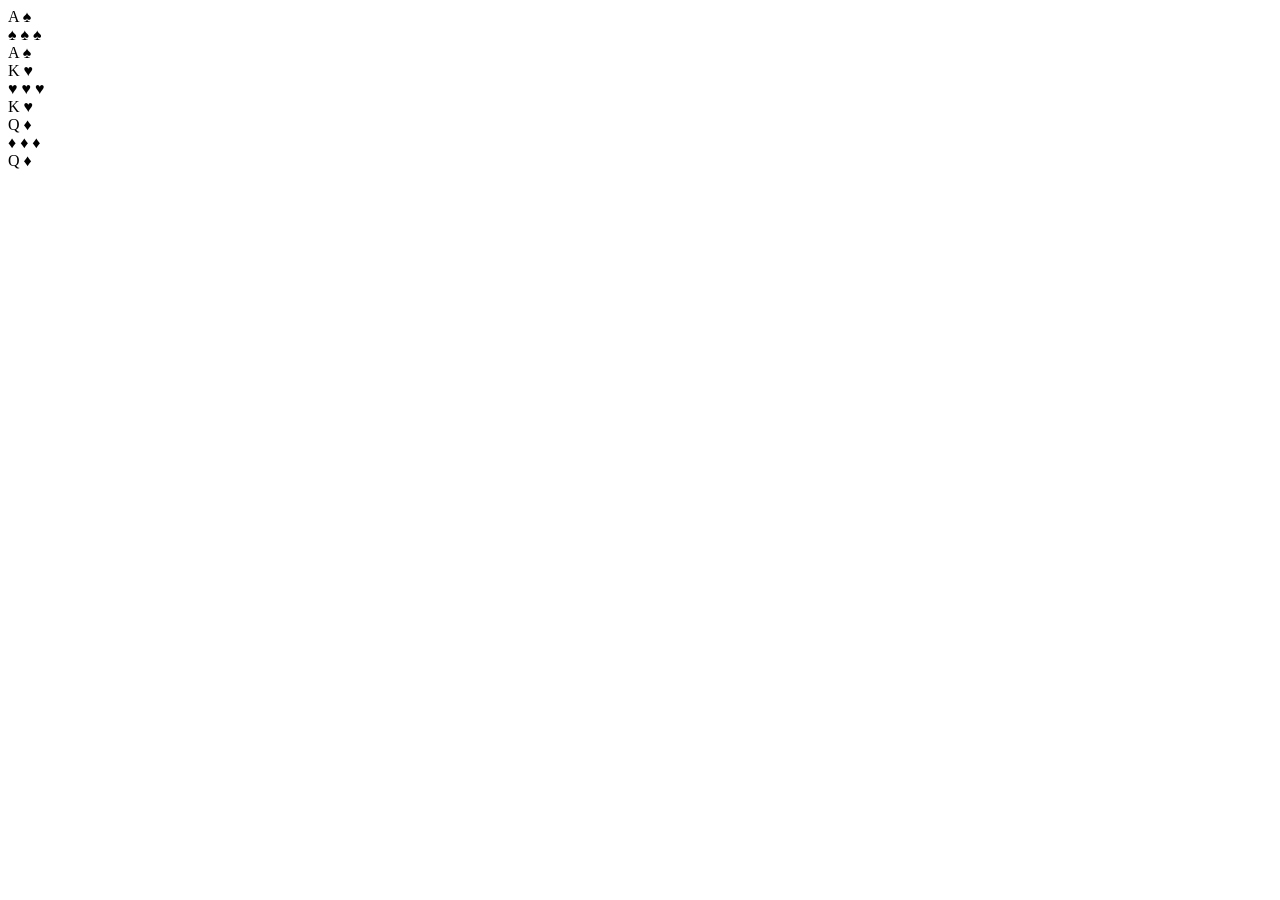
<file: Exp13/index.html>
<!DOCTYPE html>
 <html lang="en">
 <head>
 <meta charset="UTF-8">
 <meta name="viewport" content="width=devicewidth, initial-scale=1.0">
 <title>Playing Cards</title>
 <link rel="stylsheet" href="style.css">
 </head>

 <body>
 <main id="playing-cards">

 <!-- Card 1 -->
 <div class="card">
 <div class="left">A ♠</div>
 <div class="middle">
 <span>♠</span>
 <span>♠</span>
 <span>♠</span>
 </div>
 <div class="right">A ♠</div>
 </div>

 <!-- Card 2 -->
 <div class="card">
 <div class="left">K ♥</div>
 <div class="middle">
 <span>♥</span>
 <span>♥</span>
 <span>♥</span>
 </div>
 <div class="right">K ♥</div>
 </div>

 <!-- Card 3 -->
 <div class="card">
 <div class="left">Q ♦</div>
 <div class="middle">
 <span>♦</span>
 <span>♦</span>
 <span>♦</span>
 </div>
 <div class="right">Q ♦</div>
 </div>

 </main>

 </body>

 </html>
</file>
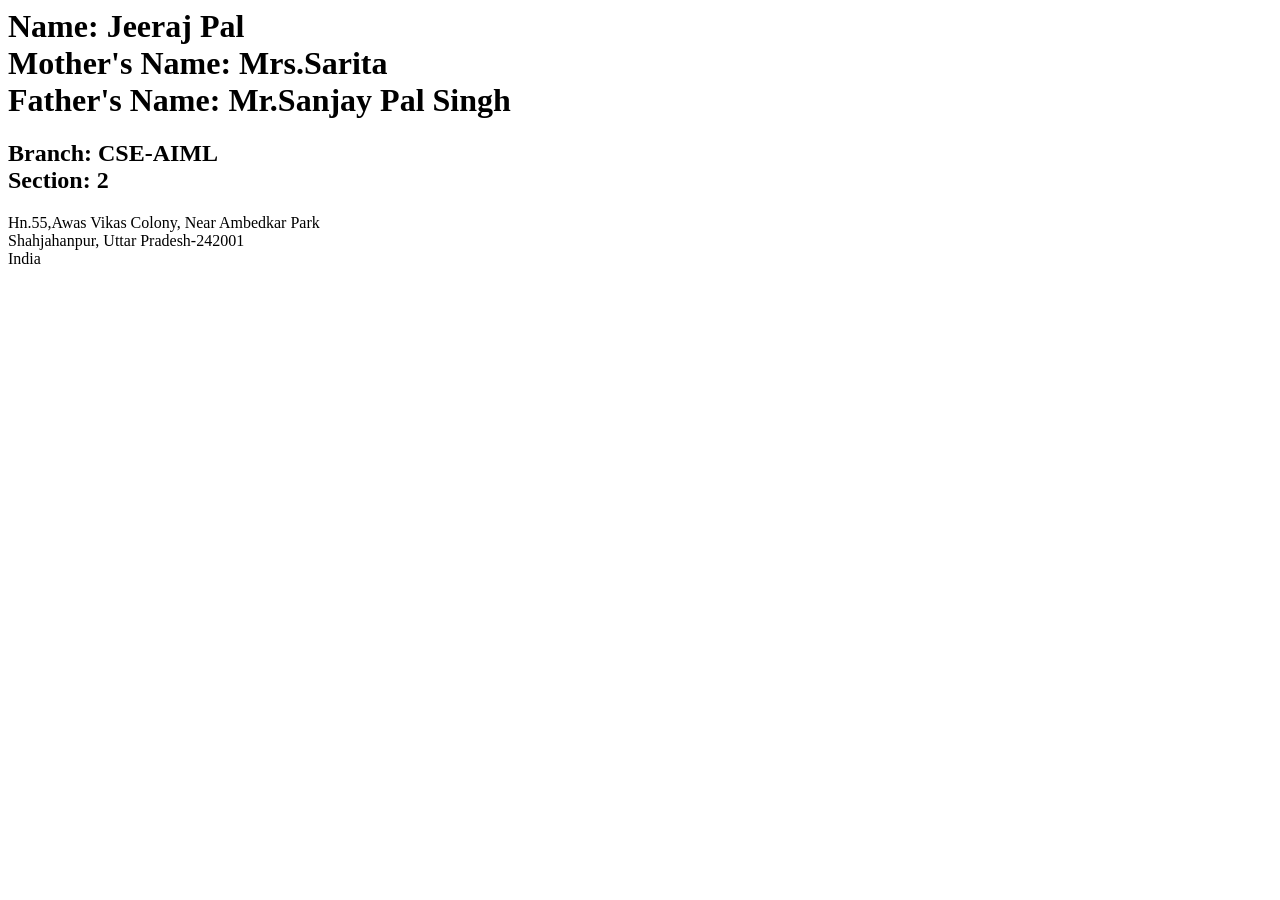
<file: Assignment.html>
<html>
    <head>
        <title>My First HTML page</title>
    </head>
    <body>
        <h1>Name: Jeeraj Pal<br/>
        Mother's Name: Mrs.Sarita<br/>
        Father's Name: Mr.Sanjay Pal Singh</h1>
        <h2>Branch: CSE-AIML<br/>
            Section: 2</h2>
        <p>Hn.55,Awas Vikas Colony, Near Ambedkar Park<br/>
             Shahjahanpur, Uttar Pradesh-242001<br/>
             India
        </p>
        
    </body>
</html>
</file>
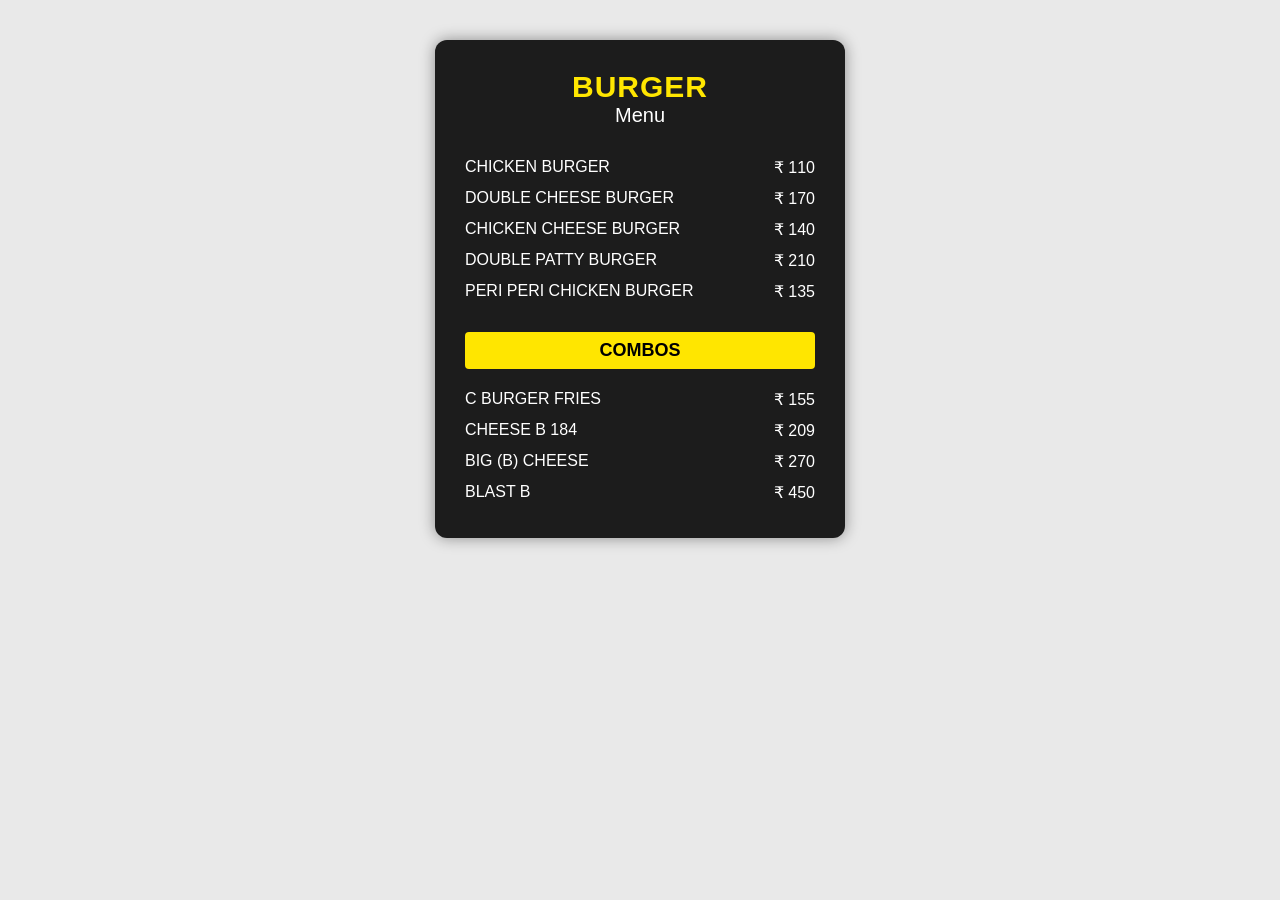
<file: burger.html>
<!DOCTYPE html>
<html>
<head>
    <title>Burger Menu</title>
</head>
<body style="background-color:#e9e9e9; font-family:Arial, sans-serif; display:flex; justify-content:center; margin-top:40px;">

    <div style="width:350px; background:#1c1c1c; color:white; padding:30px; border-radius:12px; box-shadow:0px 0px 15px rgba(0,0,0,0.4);">

        <div style="text-align:center; font-size:30px; color:#ffe600; font-weight:bold; letter-spacing:1px;">
            BURGER
        </div>

        <div style="text-align:center; font-size:20px; margin-bottom:25px;">
            Menu
        </div>

        <div style="display:flex; justify-content:space-between; padding:6px 0; font-size:16px;">
            <span>CHICKEN BURGER</span>
            <span>₹ 110</span>
        </div>

        <div style="display:flex; justify-content:space-between; padding:6px 0; font-size:16px;">
            <span>DOUBLE CHEESE BURGER</span>
            <span>₹ 170</span>
        </div>

        <div style="display:flex; justify-content:space-between; padding:6px 0; font-size:16px;">
            <span>CHICKEN CHEESE BURGER</span>
            <span>₹ 140</span>
        </div>

        <div style="display:flex; justify-content:space-between; padding:6px 0; font-size:16px;">
            <span>DOUBLE PATTY BURGER</span>
            <span>₹ 210</span>
        </div>

        <div style="display:flex; justify-content:space-between; padding:6px 0; font-size:16px;">
            <span>PERI PERI CHICKEN BURGER</span>
            <span>₹ 135</span>
        </div>

        <div style="background:#ffe600; color:black; text-align:center; font-weight:bold; padding:8px; margin:25px 0 15px 0; border-radius:4px; font-size:18px;">
            COMBOS
        </div>

        <div style="display:flex; justify-content:space-between; padding:6px 0; font-size:16px;">
            <span>C BURGER FRIES</span>
            <span>₹ 155</span>
        </div>

        <div style="display:flex; justify-content:space-between; padding:6px 0; font-size:16px;">
            <span>CHEESE B 184</span>
            <span>₹ 209</span>
        </div>

        <div style="display:flex; justify-content:space-between; padding:6px 0; font-size:16px;">
            <span>BIG (B) CHEESE</span>
            <span>₹ 270</span>
        </div>

        <div style="display:flex; justify-content:space-between; padding:6px 0; font-size:16px;">
            <span>BLAST B</span>
            <span>₹ 450</span>
        </div>
    </div>
</body>
</html>
</file>
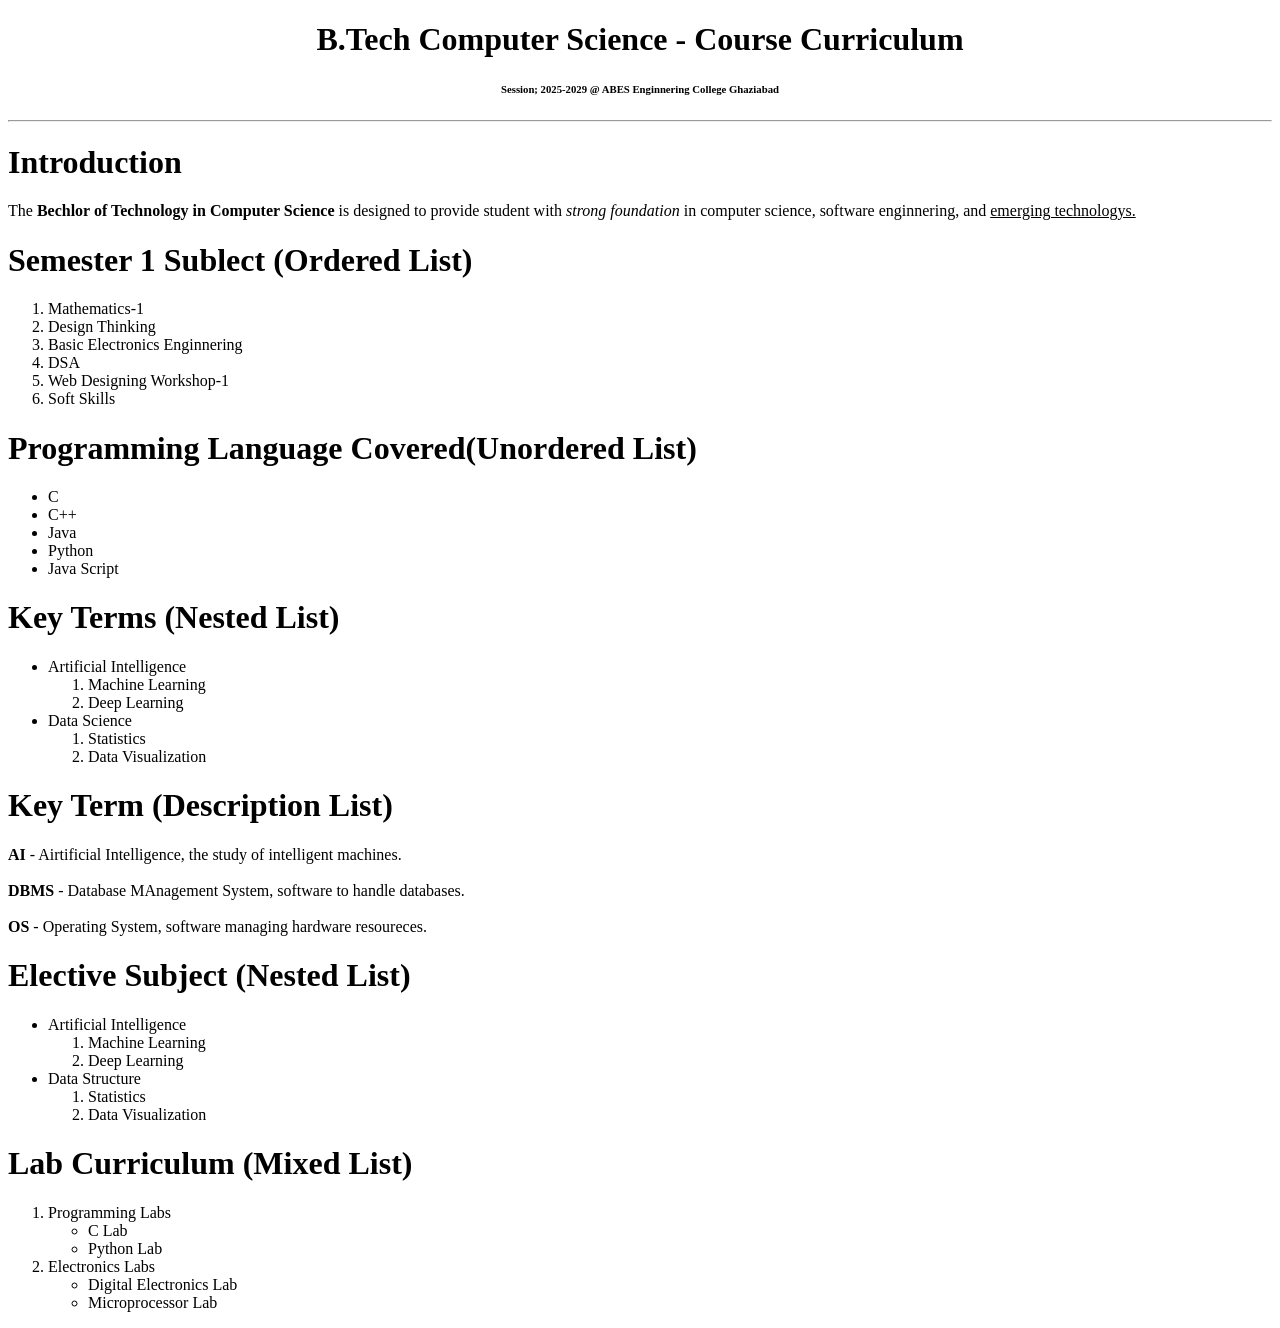
<file: Experiment1.html>
<!DOCTYPE html>
<html lang="en">
<head>
    <meta charset="UTF-8">
    <meta name="viewport" content="width=device-width, initial-scale=1.0">
    <title>Document</title>
</head>
<body>
    <h1 align="center">
        B.Tech Computer Science - Course Curriculum</h1>
    <h6 align="center">Session; 2025-2029 @ ABES Enginnering College Ghaziabad</h6>
    <hr>
    <h1>Introduction</h1>
    <p>The <b>Bechlor of Technology in Computer Science</b> is designed to provide student with
         <i>strong foundation  </i>in computer science, software enginnering, and <u>emerging technologys.</u> </p>
    <h1> Semester 1 Sublect (Ordered List)</h1>
    <ol>
        <li> Mathematics-1 </li>
        <li> Design Thinking</li>
        <li> Basic Electronics Enginnering </li>
        <li> DSA </li>
        <li> Web Designing Workshop-1 </li>
        <li> Soft Skills </li>
    </ol>
    <h1>Programming Language Covered(Unordered List)</h1>
    <ul>
        <li>C</li>
        <li>C++</li>
        <li>Java</li>
        <li>Python</li>
        <li>Java Script</li>
    </ul>
    <h1>Key Terms (Nested List)</h1>
    <ul>
        <li>Artificial Intelligence</li>
            <ol>
                <li>Machine Learning</li>
                <li>Deep Learning</li>
             </ol>
        <li>Data Science</li>
        <ol>
            <li>Statistics</li>
            <li>Data Visualization</li>
        </ol>    
    </ul>
    <h1> Key Term (Description List)</h1>
    <p> <b>AI</b> - Airtificial Intelligence, the study of intelligent machines.
        <br>
        <br>
    <b>DBMS</b> - Database MAnagement System, software to handle databases.
       <br>
       <br>
    <b>OS</b> - Operating System, software managing hardware resoureces.</p>

    <h1>Elective Subject (Nested List)</h1>
    <ul>
        <li>Artificial Intelligence
            <ol>
                <li>Machine Learning</li>
                <li>Deep Learning</li>
            </ol>
        </li>
        <li>Data Structure
            <ol>
                <li>Statistics</li>
                <li>Data Visualization</li>
            </ol>
        </li>
    </ul>

    <h1>Lab Curriculum (Mixed List)</h1>
    <ol>
        <li>Programming Labs
            <ul>
                <li type="circle">C Lab</li>
                <li type="circle">Python Lab</li>
            </ul>
        </li>
        <li>Electronics Labs
            <ul>
                <li type="circle">Digital Electronics Lab</li>
                <li type="circle">Microprocessor Lab</li>
            </ul>
        </li>
    </ol>


</body>
</html>
</file>
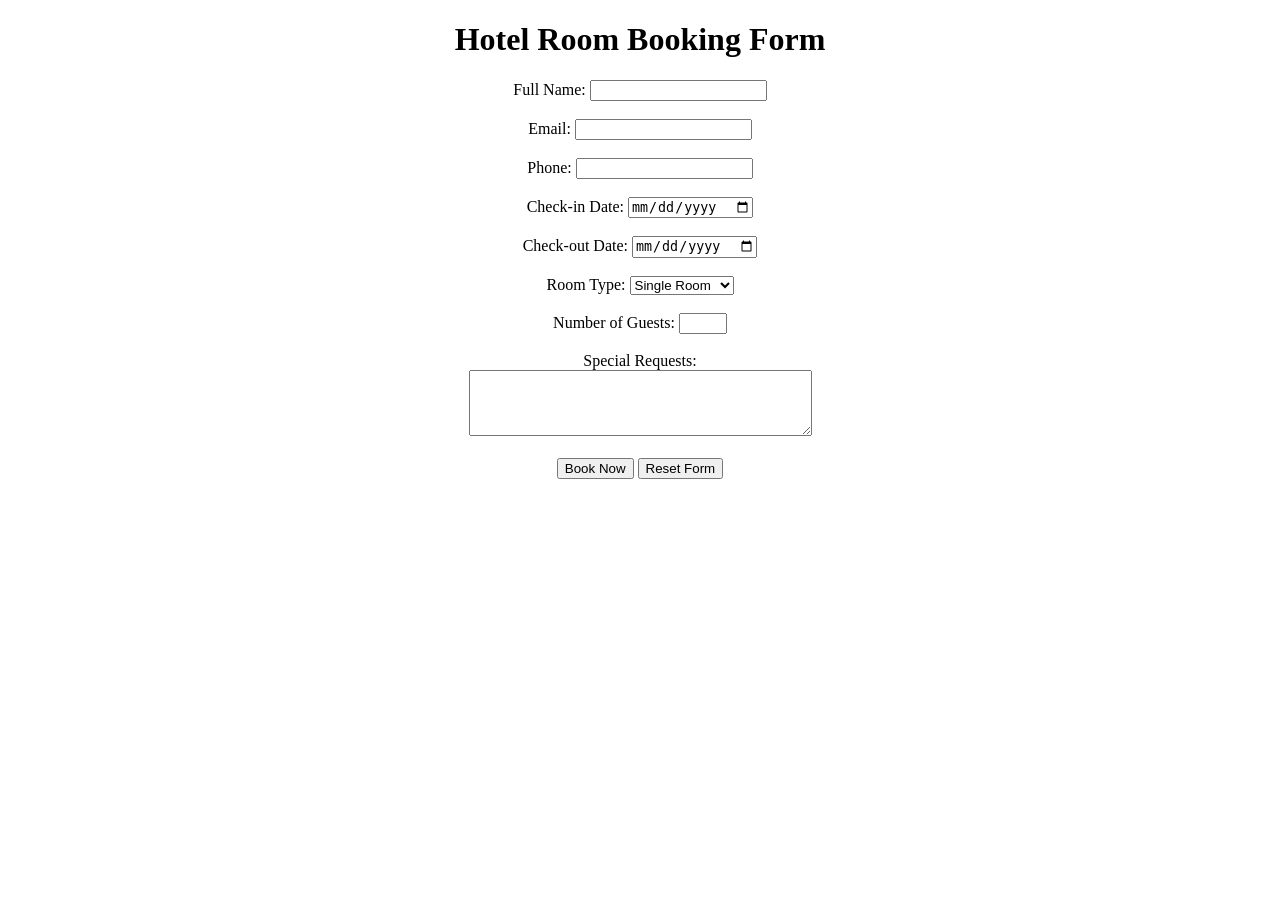
<file: Experiment2.html>
<!DOCTYPE html> 
<html> 
<head> 
<title>Hotel Room Booking Form</title> 
</head> 
<body> 
    <h1 align="center">Hotel Room Booking Form</h1> 
    <form action="#" method="post" align="center"> 
        <!-- Name --> 
        <label for="fullname">Full Name:</label> 
        <input type="text" id="fullname" name="fullname" required> 
        <br><br> 
        <!-- Email --> 
        <label for="email">Email:</label> 
        <input type="email" id="email" name="email" required> 
        <br><br> 
        <!-- Phone --> 
        <label for="phone">Phone:</label> 
        <input type="tel" id="phone" name="phone" required> 
        <br><br> 
        <!-- Check-in & Check-out --> 
        <label for="checkin">Check-in Date:</label> 
        <input type="date" id="checkin" name="checkin"> 
        <br><br> 
        <label for="checkout">Check-out Date:</label> 
        <input type="date" id="checkout" name="checkout"> 
        <br><br> 
        <!-- Room Type --> 
        <label for="room">Room Type:</label> 
        <select id="room" name="room"> 
            <option value="single">Single Room</option> 
            <option value="double">Double Room</option> 
            <option value="deluxe">Deluxe Room</option> 
            <option value="suite">Suite</option> 
        </select> 
        <br><br> 
        <!-- Number of Guests --> 
        <label for="guests">Number of Guests:</label> 
        <input type="number" id="guests" name="guests" min="1" max="10"> 
        <br><br> 
        <!-- Special Requests --> 
        <label for="requests">Special Requests:</label><br> 
        <textarea id="requests" name="requests" rows="4" cols="40"></textarea> 
        <br><br> 
        <!-- Buttons --> 
        <input type="submit" value="Book Now"> 
        <input type="reset" value="Reset Form"> 
    </form> 
</body> 
</html>
</file>
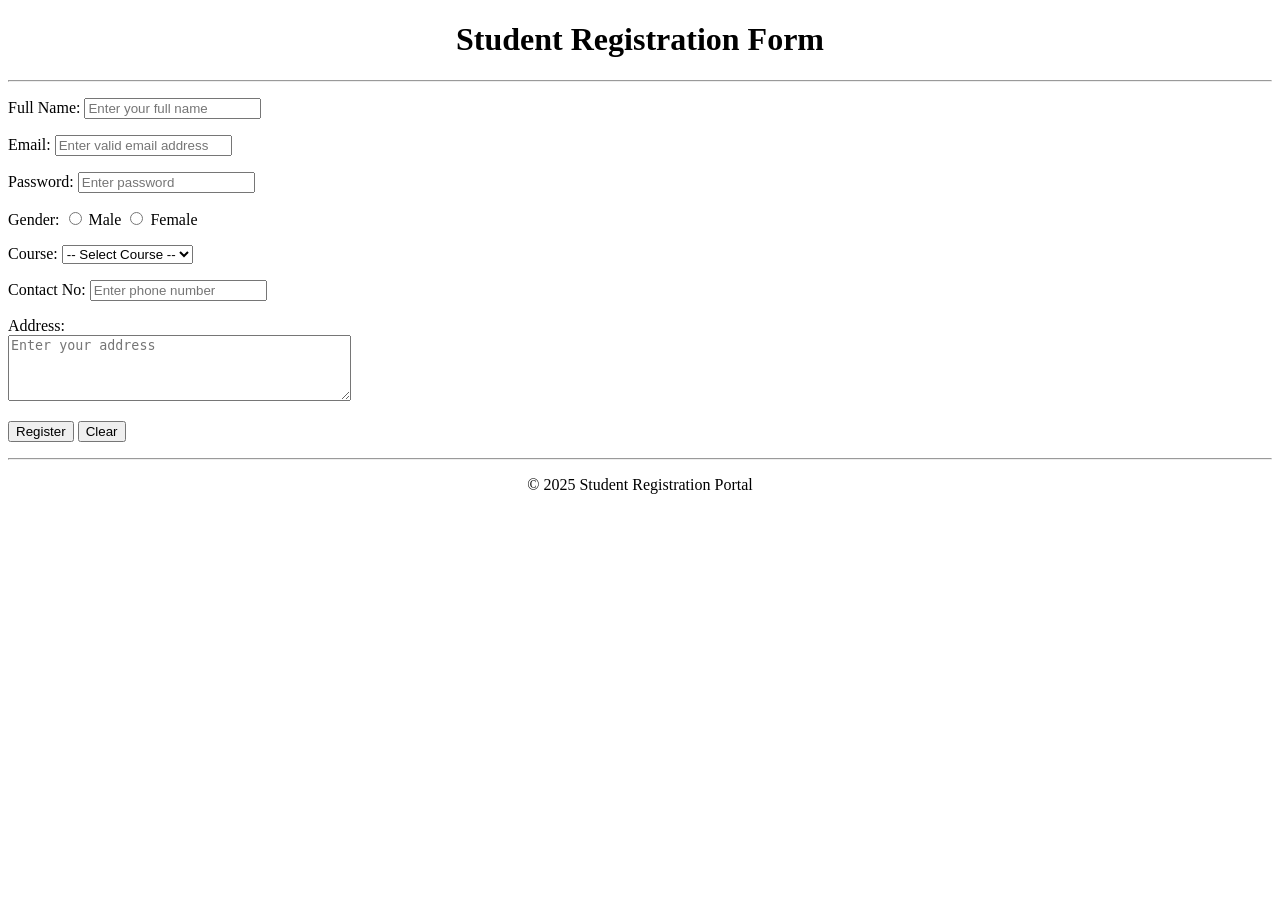
<file: Experiment3.html>
<!DOCTYPE html> 
<html> 
<head> 
    <title>Student Registration Form</title> 
</head> 
<body> 
 
    <h1 align="center">Student Registration Form</h1> 
    <hr> 

    <!-- Registration Form --> 
    <form method="post" action="submit.html"> 
 
        <!-- Full Name --> 
        <p> 
            <label>Full Name: </label> 
            <input type="text" name="fullname" placeholder="Enter your full name" required> 
        </p> 
 
        <!-- Email with validation --> 
        <p> 
            <label>Email: </label> 
            <input type="email" name="email" placeholder="Enter valid email address" required> 
        </p> 
 
        <!-- Password --> 
        <p> 
            <label>Password: </label> 
            <input type="password" name="password" placeholder="Enter password" required> 
        </p> 
 
        <!-- Gender (Radio Buttons) --> 
        <p> 
            <label>Gender: </label> 
            <input type="radio" name="gender" value="male" required> Male 
            <input type="radio" name="gender" value="female"> Female 
         
        </p> 
 
        <!-- Course Selection (Dropdown) --> 
        <p> 
            <label>Course: </label> 
            <select name="course" required> 
                <option value="">-- Select Course --</option> 
                <option value="btech">B.Tech</option> 
                <option value="bca">BCA</option> 
                <option value="mba">MBA</option> 
                <option value="mca">MCA</option> 
            </select> 
        </p> 
 
        <!-- Contact Number --> 
        <p> 
            <label>Contact No: </label> 
            <input type="tel" name="contact" placeholder="Enter phone number" required> 
        </p> 
 
        <!-- Address (Textarea) --> 
        <p> 
            <label>Address: </label><br> 
            <textarea name="address" rows="4" cols="40" placeholder="Enter your address" required></textarea> 
        </p> 
 
        <!-- Submit and Reset --> 
        <p> 
            <input type="submit" value="Register"> 
            <input type="reset" value="Clear"> 
        </p> 
    </form> 
 
    <hr> 
    <p align="center">&copy; 2025 Student Registration Portal</p> 
 
</body> 
</html>
</file>
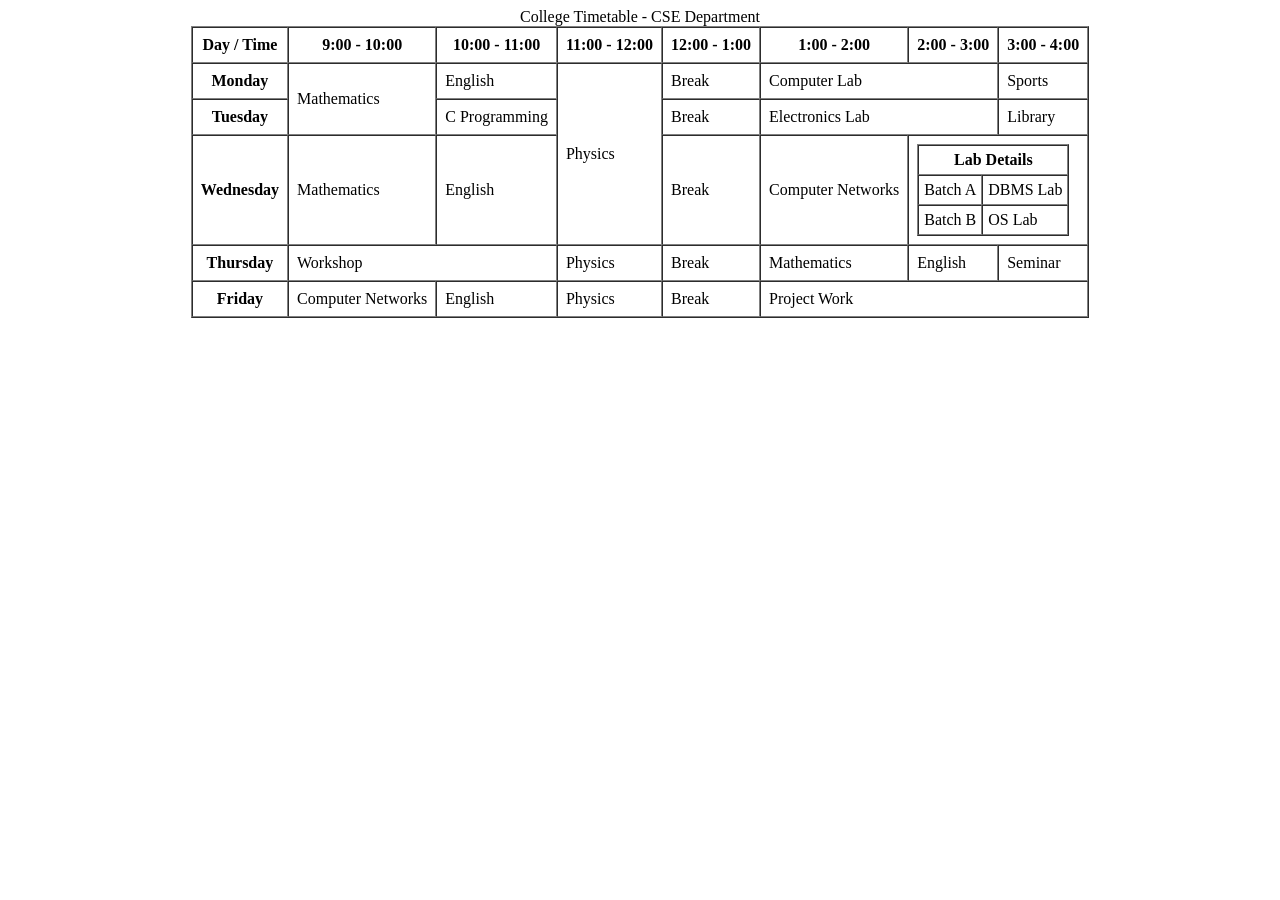
<file: Experiment4.html>
<!DOCTYPE html> 
<html> 
<head> 
<title>College Timetable</title> 
</head> 
<body> 
    <table border="1" align="center" cellpadding="8" cellspacing="0"> 
        <caption>College Timetable - CSE Department</caption> 
        <tr> 
            <th>Day / Time</th> 
            <th>9:00 - 10:00</th> 
            <th>10:00 - 11:00</th> 
            <th>11:00 - 12:00</th> 
            <th>12:00 - 1:00</th> 
            <th>1:00 - 2:00</th> 
            <th>2:00 - 3:00</th> 
            <th>3:00 - 4:00</th> 
        </tr> 
 
        <tr> 
            <th>Monday</th> 
            <td rowspan="2">Mathematics</td> 
            <td>English</td> 
            <td rowspan="3">Physics</td> 
            <td>Break</td> 
            <td colspan="2">Computer Lab</td> 
            <td>Sports</td> 
        </tr> 
 
        <tr> 
            <th>Tuesday</th> 
            <td>C Programming</td> 
            <td>Break</td> 
            <td colspan="2">Electronics Lab</td> 
            <td>Library</td> 
        </tr> 
 
        <tr> 
            <th>Wednesday</th> 
            <td>Mathematics</td> 
            <td>English</td> 
            <td>Break</td> 
            <td>Computer Networks</td> 
            <td colspan="2"> 
                <!-- Nested Table Example --> 
                <table border="1" cellpadding="5" cellspacing="0"> 
                    <tr><th colspan="2">Lab Details</th></tr> 
                    <tr><td>Batch A</td><td>DBMS Lab</td></tr> 
                    <tr><td>Batch B</td><td>OS Lab</td></tr> 
                </table> 
            </td> 
        </tr> 
 
        <tr> 
            <th>Thursday</th> 
            <td colspan="2">Workshop</td> 
            <td>Physics</td> 
            <td>Break</td> 
            <td>Mathematics</td> 
            <td>English</td> 
            <td>Seminar</td> 
        </tr> 
 
        <tr> 
            <th>Friday</th> 
            <td>Computer Networks</td> 
            <td>English</td> 
            <td>Physics</td> 
            <td>Break</td> 
            <td colspan="3">Project Work</td> 
        </tr> 
</table> 
</body> 
</html>
</file>
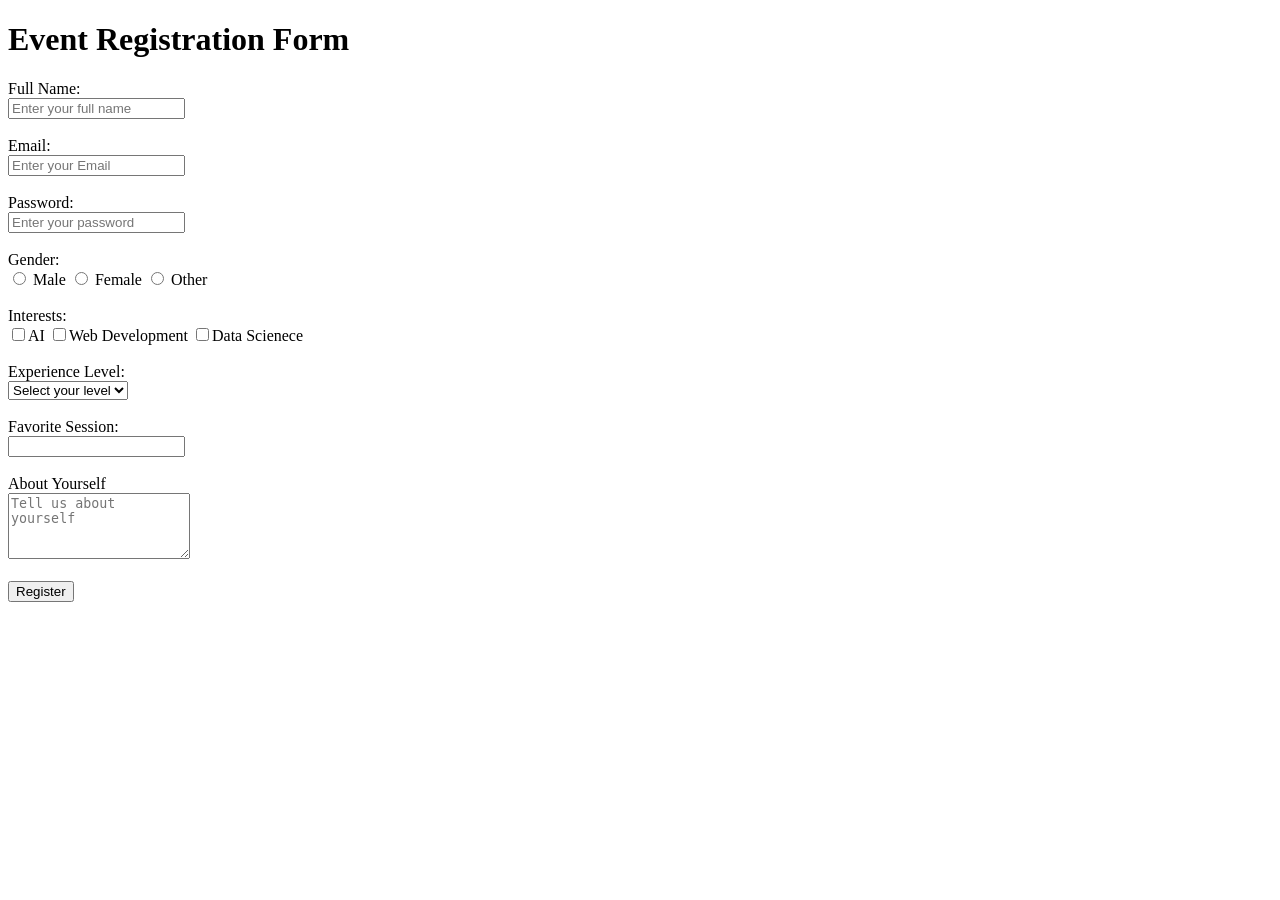
<file: Experiment6.html>
<!DOCTYPE html>
<html lang="en">
<head>
    <meta charset="UTF-8">
    <meta name="viewport" content="width=device-width, initial-scale=1.0">
    <title>Document</title>
</head>
<body>
    <h1>Event Registration Form</h1>
    <form>
        <label for="name">Full Name:</label>
        <br>
        <input name="fullname" placeholder="Enter your full name" type="text" required>
        <br><br>
        <label for="email">Email:</label>
        <br>
        <input name="email" placeholder="Enter your Email" type="email" required>
        <br><br>
        <label for="password">Password:</label>
        <br>
        <input name="password" placeholder="Enter your password" type="password" required>
        <br><br>
        <label for="gender">Gender:</label>
        <br>
        <input type="radio" id="male" name="male" value="Male">
        <label for="male">Male</label>
        <input type="radio" id="female" name="female" value="Female">
        <label for="female">Female</label>
        <input type="radio" id="other" name="other" value="Other">
        <label for="other">Other</label>
        <br><br>
        <label for="interests">Interests:</label>
        <br>
        <input type="checkbox" name="ai" value="AI">AI
        <input type="checkbox" name="Web Development" value="AI">Web Development
        <input type="checkbox" name="Data Scienece" value="AI">Data Scienece
        <br><br>
        <label for="experience">Experience Level:</label>
        <br>
        <select>
            <option>Select your level</option>
        </select>
        <br><br>
        <label for="session">Favorite Session:</label>
        <br>
        <input list="session" name="session" id="session">
        <datalist id="session">
            <option value="Morning">
            <option value="Afternoon">
            <option value="Evening">
            <option value="Night">
        </datalist>
        <br><br>
        <label for="about">About Yourself</label>
        <br>
        <textarea placeholder="Tell us about yourself" rows="4"></textarea>
        <br><br>
        <input type="submit" value="Register">
    </form>
</body>
</html>
</file>
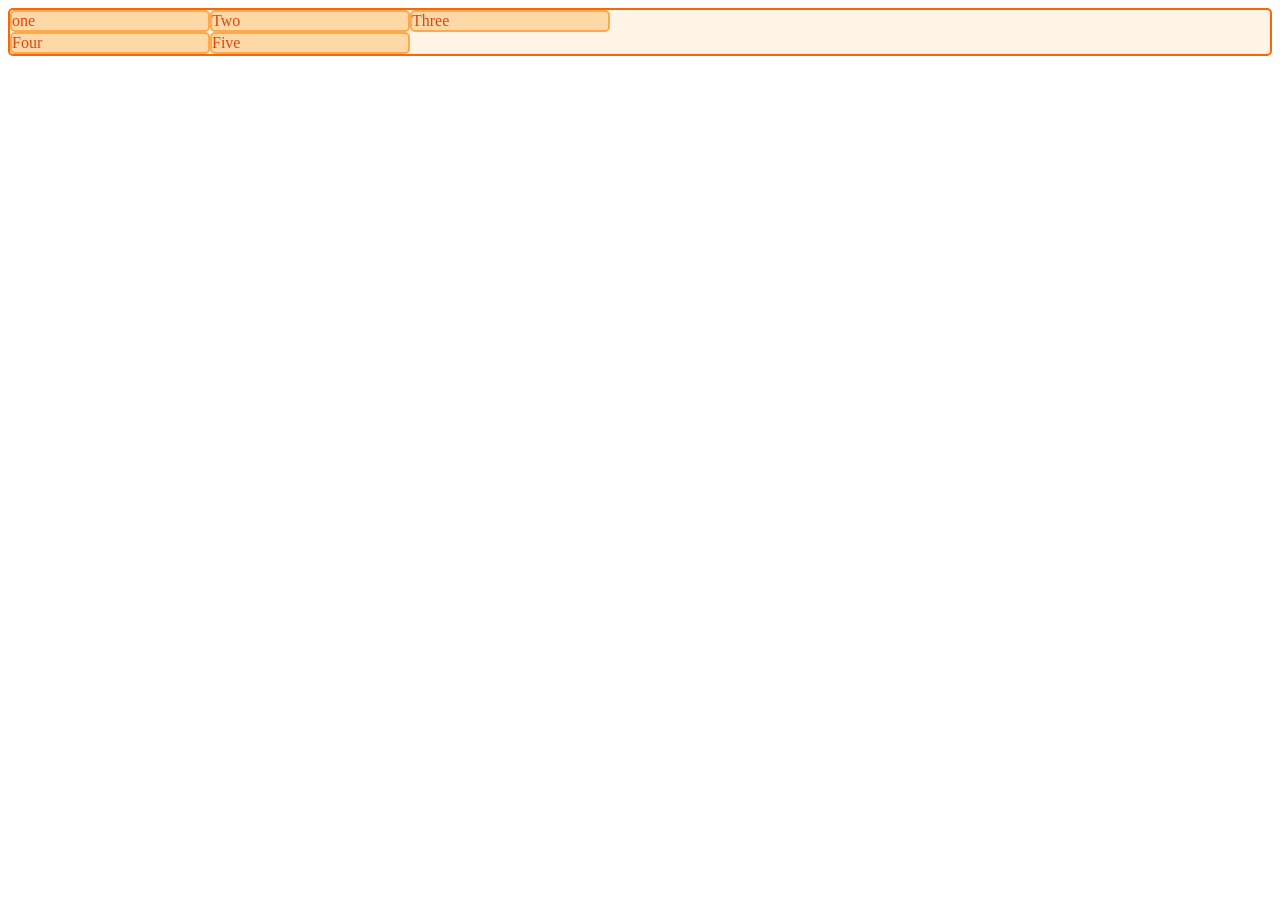
<file: Exp10/grid.html>
<!DOCTYPE html>
<html lang="en">
<head>
    <meta charset="UTF-8">
    <meta name="viewport" content="width=device-width, initial-scale=1.0">
    <title>Document</title>
    <link rel="stylesheet" href="grid.css">
</head>
<body>
    <div class="wrapper">
        <div>one</div>
        <div>Two</div>
        <div>Three</div>
        <div>Four</div>
        <div>Five</div>
    </div>
</body>
</html>
</file>
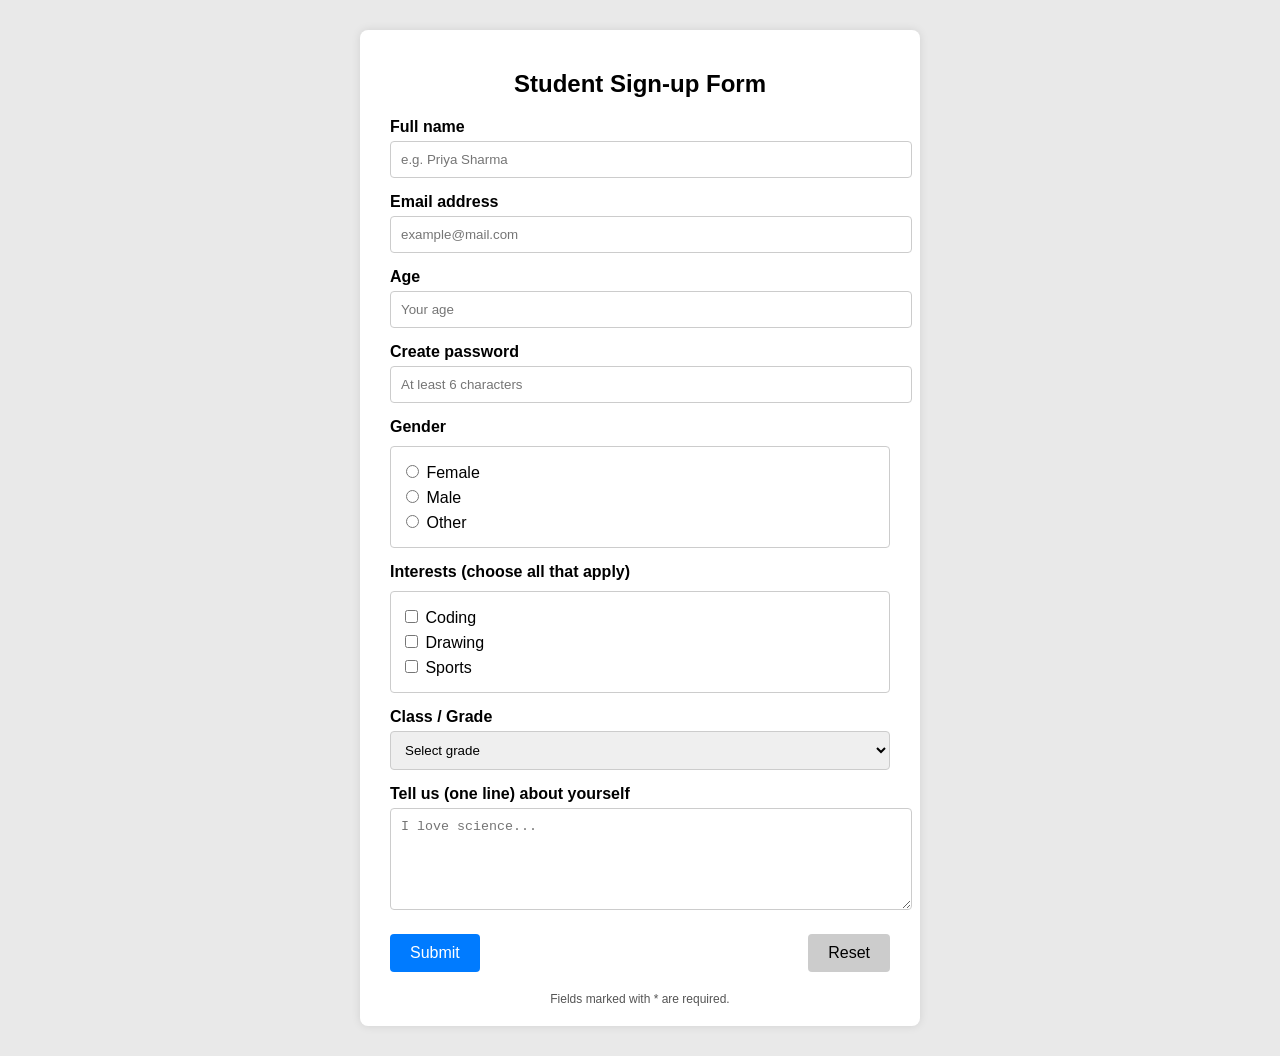
<file: Exp11/form.html>
<!DOCTYPE html>
<html lang="en">
<head>
    <meta charset="UTF-8">
    <meta name="viewport" content="width=device-width, initial-scale=1.0">
    <title>Student Sign-up Form</title>
    <link rel="stylesheet" href="form.css">
</head>
<body>
    <div class="container">
        <h2>Student Sign-up Form</h2>

        <label>Full name</label>
        <input type="text" placeholder="e.g. Priya Sharma">

        <label>Email address</label>
        <input type="email" placeholder="example@mail.com">

        <label>Age</label>
        <input type="number" placeholder="Your age">

        <label>Create password</label>
        <input type="password" placeholder="At least 6 characters">

        <label>Gender</label>
        <div class="section-box">
            <label><input type="radio" name="gender"> Female</label>
            <label><input type="radio" name="gender"> Male</label>
            <label><input type="radio" name="gender"> Other</label>
        </div>

        <label>Interests (choose all that apply)</label>
        <div class="section-box">
            <label><input type="checkbox"> Coding</label>
            <label><input type="checkbox"> Drawing</label>
            <label><input type="checkbox"> Sports</label>
        </div>

        <label>Class / Grade</label>
        <select>
            <option>Select grade</option>
            <option>6</option>
            <option>7</option>
            <option>8</option>
            <option>9</option>
            <option>10</option>
        </select>

        <label>Tell us (one line) about yourself</label>
        <textarea placeholder="I love science..."></textarea>

        <div class="btn-group">
            <button class="submit">Submit</button>
            <button class="reset" type="reset">Reset</button>
        </div>

        <footer>
            Fields marked with * are required.
        </footer>
    </div>
</body>
</html>
</file>
<file: Exp13/style.css>
body {
 font-family: Arial, sans-serif;
 background-color: #f2f2f2;
 padding: 40px;
 }

 /* Main container */
 #playing-cards {
 display: flex;
 justify-content: center;
 flex-wrap: wrap;
 gap: 20px;
 }

 /* Card style */
 .card {
 display: flex;
 justify-content: space-between;
 width: 180px;
 height: 250px;
 padding: 10px;
 background-color: white;
 border-radius: 10px;
 border: 2px solid #333;
 }

 /* Left section */
 .left {
 align-self: flex-start;
 font-size: 24px;
 }

 /* Middle section */
 .middle {
 align-self: center;
 display: flex;
 flex-direction: column;
 align-items: center;
 font-size: 30px;
 }

 /* Right section */
 .right {
 align-self: flex-end;
 font-size: 24px;
 transform: rotate(180deg);
 }
</file>
<file: Exp10/grid.css>
.wrapper {
    display: grid;
    grid-template-columns: 200px 200px 200px;
}
* {
    box-sizing: border-box;
}
.wrapper {
    border: 2px solid #f76707;
    border-radius: 5px;
    background-color: #fff4e6;
}
.wrapper > div {
    border: 2px solid #ffa94d;
    border-radius: 5px;
    background-color: #ffd8a8;
    color: #d9480f;
}
</file>
<file: Exp11/form.css>
body {
            font-family: Arial, sans-serif;
            background: #e9e9e9;
            margin: 0;
            padding: 0;
        }
        .container {
            width: 80%;
            max-width: 500px;
            margin: 30px auto;
            background: #fff;
            padding: 20px 30px;
            border-radius: 8px;
            box-shadow: 0 0 10px rgba(0,0,0,0.1);
        }
        h2 {
            text-align: center;
            margin-bottom: 20px;
        }
        label {
            font-weight: bold;
            display: block;
            margin-top: 15px;
        }
        input[type="text"], input[type="email"], input[type="number"], input[type="password"], select, textarea {
            width: 100%;
            padding: 10px;
            border: 1px solid #ccc;
            border-radius: 4px;
            margin-top: 5px;
        }
        textarea {
            resize: vertical;
            height: 80px;
        }
        .section-box {
            border: 1px solid #ccc;
            padding: 10px;
            border-radius: 4px;
            margin-top: 10px;
        }
        .section-box label {
            font-weight: normal;
            margin: 5px 0;
        }
        .btn-group {
            display: flex;
            justify-content: space-between;
            margin-top: 20px;
        }
        button {
            padding: 10px 20px;
            border: none;
            border-radius: 4px;
            cursor: pointer;
            font-size: 16px;
        }
        .submit {
            background: #007bff;
            color: #fff;
        }
        .reset {
            background: #ccc;
        }
        footer {
            text-align: center;
            margin-top: 20px;
            font-size: 12px;
            color: #555;
        }
</file>
